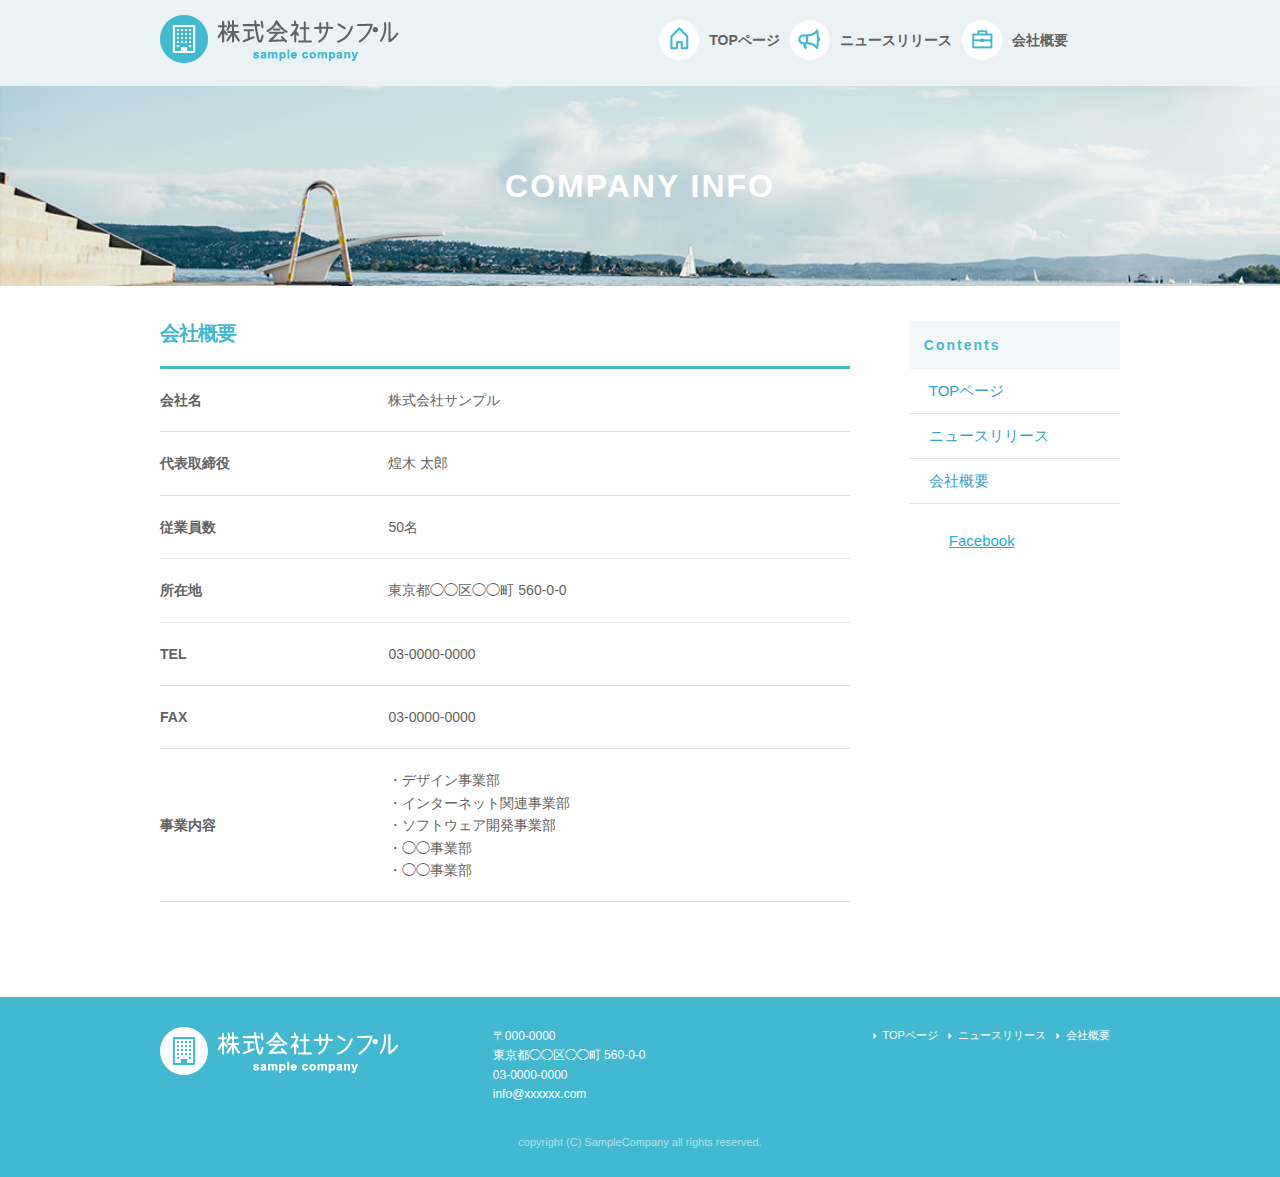
<file: company.html>
<!DOCTYPE html>
<html lang="ja">
<head>

  <!-- Basic Page Needs
  –––––––––––––––––––––––––––––––––––––––––––––––––– -->
  <meta charset="utf-8">
  <title>COMPANY INFO | 株式会社サンプル</title>
  <meta name="description" content="">
  <meta name="author" content="">

  <!-- Mobile Specific Metas
  –––––––––––––––––––––––––––––––––––––––––––––––––– -->
  <meta name="viewport" content="width=device-width, initial-scale=1">

  
  <!-- CSS
  –––––––––––––––––––––––––––––––––––––––––––––––––– -->
  <link rel="stylesheet" href="css/normalize.css">
  <link rel="stylesheet" href="css/skeleton.css">
  <link rel="stylesheet" href="css/sample.css">

  <!-- Favicon
  –––––––––––––––––––––––––––––––––––––––––––––––––– -->
  <link rel="icon" type="image/png" href="images/favicon.png">

</head>
<body>
 <div id="fb-root"></div>
<script>(function(d, s, id) {
  var js, fjs = d.getElementsByTagName(s)[0];
  if (d.getElementById(id)) return;
  js = d.createElement(s); js.id = id;
  js.src = 'https://connect.facebook.net/ja_JP/sdk.js#xfbml=1&version=v3.2';
  fjs.parentNode.insertBefore(js, fjs);
}(document, 'script', 'facebook-jssdk'));</script>
    
    <header>
    <div id="header_in" class="container">
      <div class="row">
        <div class="six columns logo">
          
          <h1><a href="index.html"><img class="u-max-full-width" src="images/top/logo.png" alt="株式会社サンプル" srcset="images/top/logo@2x.png 2x" /></a></h1>
          
        </div>
        <div class="six columns navi">
          
          <div class="sp_navi">
            <img id="sp_navi_btn" class="u-max-full-width" src="images/top/sp_navi.png" alt="sp_navi" srcset="images/top/sp_navi@2x.png 2x" />
            
            <ul class="sp_navi_li">
              <li><a href="index.html">TOPページ</a></li>
              <li><a href="news.html">ニュースリリース</a></li>
              <li><a href="company.html">会社概要</a></li>
            </ul>
          </div>
          <!-- sp_navi -->
          
          <div class="pc_navi">
            
            <ul class="pc_navi_li">
              <li class="navi_toppage"><a href="index.html">TOPページ</a></li>
              <li class="navi_news"><a href="news.html">ニュースリリース</a></li>
              <li class="navi_company"><a href="company.html">会社概要</a></li>
            </ul>
            
          </div>
          <!--pc_navi-->
        </div>
      </div>
      <!--row-->
    </div>
    <!--header_in-->
  </header>
  <!--headerここまで-->
  
  <!-- sub_cover -->
  <div id="sub_cover">
  <div class="container">
    <div class="row">

      <div class="twelve columns">
        <h2>COMPANY INFO</h2>
      </div>

    </div>
   </div>
 </div>
 <!-- sub_coverここまで -->
 
 <!-- contents-->
 <div id="contents">
     <div class="container">
         <div class="row">
             <div id="main" class="nine columns">
                 <h2 class="company_title">会社概要</h2>
                 <table class="u-full-width">
                    <tbody>
                      <tr>
                        <th>会社名</th>
                        <td>株式会社サンプル</td>
                      </tr>
                      <tr>
                        <th>代表取締役</th>
                        <td>煌木 太郎</td>
                      </tr>
                      <tr>
                        <th>従業員数</th>
                        <td>50名</td>
                      </tr>
                      <tr>
                        <th>所在地</th>
                        <td>東京都◯◯区◯◯町&nbsp;560-0-0</td>
                      </tr>
                      <tr>
                        <th>TEL</th>
                        <td>03-0000-0000</td>
                      </tr>
                      <tr>
                        <th>FAX</th>
                        <td>03-0000-0000</td>
                      </tr>
                      <tr>
                        <th>事業内容</th>
                        <td>
                          ・デザイン事業部<br>
                          ・インターネット関連事業部<br>
                          ・ソフトウェア開発事業部<br>
                          ・◯◯事業部<br>
                          ・◯◯事業部
                        </td>
                      </tr>
                    </tbody>
                </table>
             </div> <!-- columns -->
             
             <div id="sidebar" class="three columns">
              <div class="pc_sidemenu">
                <h3>Contents</h3>

                  <ul>
                    <li><a href="index.html">TOPページ</a></li>
                    <li><a href="news.html">ニュースリリース</a></li>
                    <li><a href="company.html">会社概要</a></li>
                  </ul>
          
               </div>

               <div class="fb-page" data-href="https://www.facebook.com/facebook" data-tabs="timeline" data-width="280px" data-height="300px" data-small-header="false" data-adapt-container-width="true" data-hide-cover="false" data-show-facepile="false"><blockquote cite="https://www.facebook.com/facebook" class="fb-xfbml-parse-ignore"><a href="https://www.facebook.com/facebook">Facebook</a></blockquote></div>
        
            </div> <!-- columns -->
        </div>
     </div>
 </div>
 <!-- contentsここまで -->
 
 <!-- footer -->
<footer>
  <div class="container">
    <div class="row">
      <div class="four columns sp">
        <img class="u-max-full-width" src="images/top/footer_logo.png" alt="株式会社サンプル" srcset="images/top/footer_logo@2x.png 2x" />
      </div>
      <!-- columns -->
      <div class="four columns foot_address sp">
        〒000-0000<br />
        東京都◯◯区◯◯町 560-0-0<br />
        03-0000-0000<br />
        info@xxxxxx.com
      </div>
      <!-- columns -->
      <div class="four columns">
        <ul class="foot_navi">
          <li><a href="">TOPページ</a></li>
          <li><a href="">ニュースリリース</a></li>
          <li><a href="">会社概要</a></li>
        </ul>
      </div>
      <!-- columns -->
    </div>
    <!-- row -->

    <div class="row">
      <div class="twelve columns sp">
        <p class="copy">copyright (C) SampleCompany all rights reserved.</p>
      </div>
      <!-- columns -->
    </div>
    <!-- row -->
  </div>
</footer>
<!-- //footer -->

<script type="text/javascript" src="//ajax.googleapis.com/ajax/libs/jquery/1.10.2/jquery.min.js"></script>

<script>
  $(function(){
    $(document).ready(function(){

      $("#sp_navi_btn").click(function () {
        $(this).next().slideToggle();
      });

    });
  });

</script>
  
    
</body>
</html>
</file>
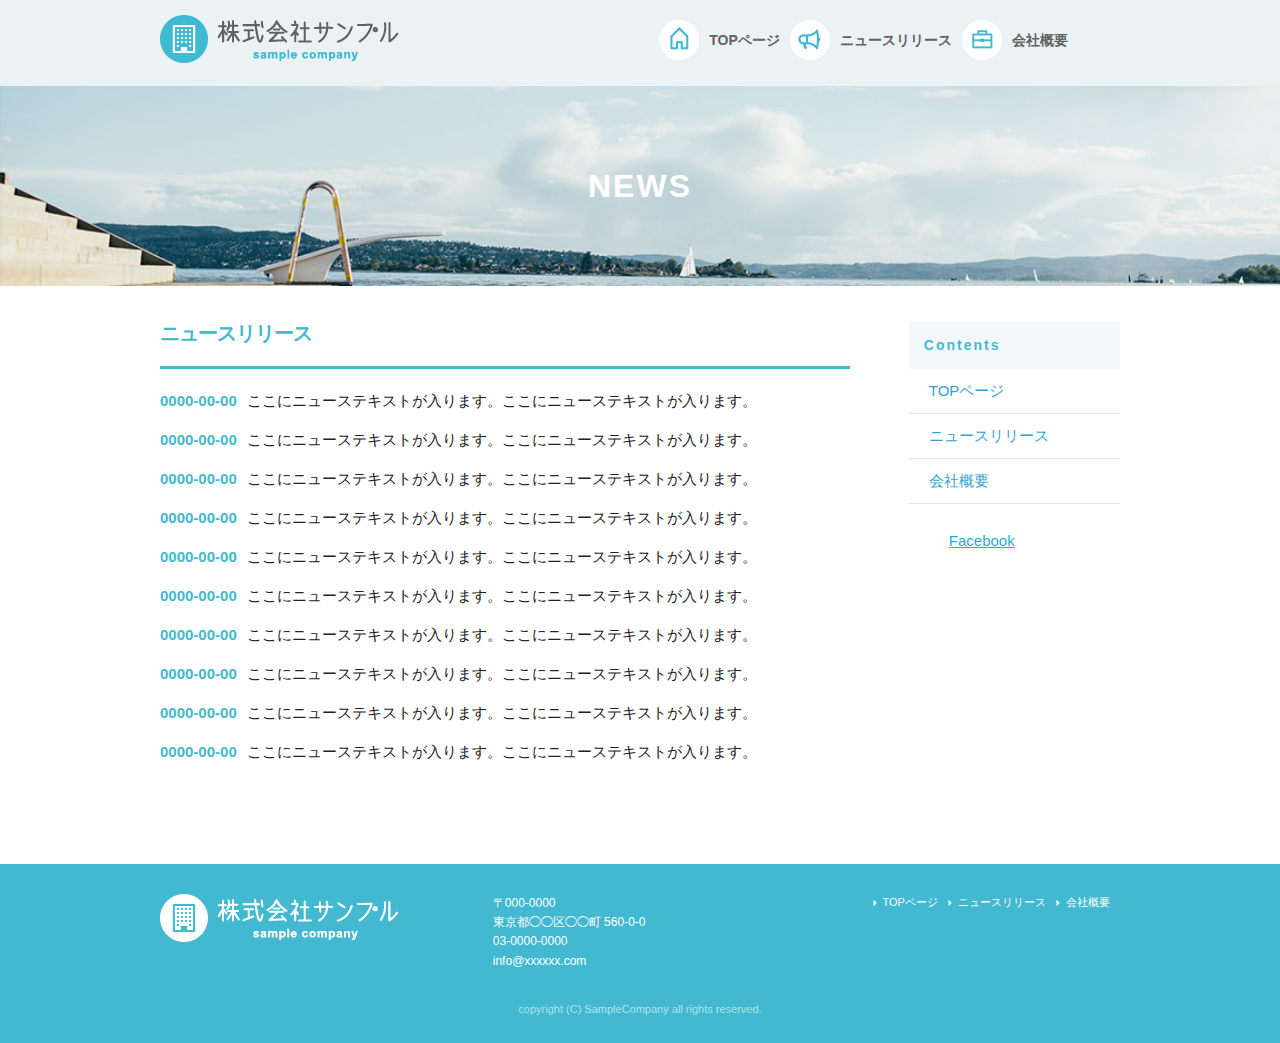
<file: news.html>
<!DOCTYPE html>
<html lang="ja">
<head>

  <!-- Basic Page Needs
  –––––––––––––––––––––––––––––––––––––––––––––––––– -->
  <meta charset="utf-8">
  <title>NEWS | 株式会社サンプル</title>
  <meta name="description" content="">
  <meta name="author" content="">

  <!-- Mobile Specific Metas
  –––––––––––––––––––––––––––––––––––––––––––––––––– -->
  <meta name="viewport" content="width=device-width, initial-scale=1">

  
  <!-- CSS
  –––––––––––––––––––––––––––––––––––––––––––––––––– -->
  <link rel="stylesheet" href="css/normalize.css">
  <link rel="stylesheet" href="css/skeleton.css">
  <link rel="stylesheet" href="css/sample.css">

  <!-- Favicon
  –––––––––––––––––––––––––––––––––––––––––––––––––– -->
  <link rel="icon" type="image/png" href="images/favicon.png">

</head>
<body>
    
    <div id="fb-root"></div>
<script>(function(d, s, id) {
  var js, fjs = d.getElementsByTagName(s)[0];
  if (d.getElementById(id)) return;
  js = d.createElement(s); js.id = id;
  js.src = 'https://connect.facebook.net/ja_JP/sdk.js#xfbml=1&version=v3.2';
  fjs.parentNode.insertBefore(js, fjs);
}(document, 'script', 'facebook-jssdk'));</script>
    
    <header>
    <div id="header_in" class="container">
      <div class="row">
        <div class="six columns logo">
          
          <h1><a href="index.html"><img class="u-max-full-width" src="images/top/logo.png" alt="株式会社サンプル" srcset="images/top/logo@2x.png 2x" /></a></h1>
          
        </div>
        <div class="six columns navi">
          
          <div class="sp_navi">
            <img id="sp_navi_btn" class="u-max-full-width" src="images/top/sp_navi.png" alt="sp_navi" srcset="images/top/sp_navi@2x.png 2x" />
            
            <ul class="sp_navi_li">
              <li><a href="index.html">TOPページ</a></li>
              <li><a href="news.html">ニュースリリース</a></li>
              <li><a href="company.html">会社概要</a></li>
            </ul>
          </div>
          <!-- sp_navi -->
          
          <div class="pc_navi">
            
            <ul class="pc_navi_li">
              <li class="navi_toppage"><a href="index.html">TOPページ</a></li>
              <li class="navi_news"><a href="news.html">ニュースリリース</a></li>
              <li class="navi_company"><a href="company.html">会社概要</a></li>
            </ul>
            
          </div>
          <!--pc_navi-->
        </div>
      </div>
      <!--row-->
    </div>
    <!--header_in-->
  </header>
  <!--headerここまで-->
  
  <!-- sub_cover -->
  <div id="sub_cover">
  <div class="container">
    <div class="row">

      <div class="twelve columns">
        <h2>NEWS</h2>
      </div>

    </div>
   </div>
 </div>
 <!-- sub_coverここまで -->
 
 <!-- contents-->
 <div id="contents">
  <div class="container">
    <div class="row">

      <div id="main" class="nine columns">
        <h2>ニュースリリース</h2>

        <ul class="news_li">
          <li><span>0000-00-00</span>ここにニューステキストが入ります。ここにニューステキストが入ります。</li>
          <li><span>0000-00-00</span>ここにニューステキストが入ります。ここにニューステキストが入ります。</li>
          <li><span>0000-00-00</span>ここにニューステキストが入ります。ここにニューステキストが入ります。</li>
          <li><span>0000-00-00</span>ここにニューステキストが入ります。ここにニューステキストが入ります。</li>
          <li><span>0000-00-00</span>ここにニューステキストが入ります。ここにニューステキストが入ります。</li>
          <li><span>0000-00-00</span>ここにニューステキストが入ります。ここにニューステキストが入ります。</li>
          <li><span>0000-00-00</span>ここにニューステキストが入ります。ここにニューステキストが入ります。</li>
          <li><span>0000-00-00</span>ここにニューステキストが入ります。ここにニューステキストが入ります。</li>
          <li><span>0000-00-00</span>ここにニューステキストが入ります。ここにニューステキストが入ります。</li>
          <li><span>0000-00-00</span>ここにニューステキストが入ります。ここにニューステキストが入ります。</li>
        </ul>
      </div>

      <div id="sidebar" class="three columns">

        <div class="pc_sidemenu">
          <h3>Contents</h3>

          <ul>
            <li><a href="index.html">TOPページ</a></li>
            <li><a href="news.html">ニュースリリース</a></li>
            <li><a href="company.html">会社概要</a></li>
          </ul>
        </div>

        <div class="fb-page" data-href="https://www.facebook.com/facebook" data-tabs="timeline" data-width="180px" data-height="300px" data-small-header="false" data-adapt-container-width="true" data-hide-cover="false" data-show-facepile="false"><blockquote cite="https://www.facebook.com/facebook" class="fb-xfbml-parse-ignore"><a href="https://www.facebook.com/facebook">Facebook</a></blockquote></div>
        
      </div>

    </div>
  </div>
</div>
<!-- contentsここまで -->


<!-- footer -->
<footer>
  <div class="container">
    <div class="row">
      <div class="four columns sp">
        <img class="u-max-full-width" src="images/top/footer_logo.png" alt="株式会社サンプル" srcset="images/top/footer_logo@2x.png 2x" />
      </div>
      <!-- columns -->
      <div class="four columns foot_address sp">
        〒000-0000<br />
        東京都◯◯区◯◯町 560-0-0<br />
        03-0000-0000<br />
        info@xxxxxx.com
      </div>
      <!-- columns -->
      <div class="four columns">
        <ul class="foot_navi">
          <li><a href="">TOPページ</a></li>
          <li><a href="">ニュースリリース</a></li>
          <li><a href="">会社概要</a></li>
        </ul>
      </div>
      <!-- columns -->
    </div>
    <!-- row -->

    <div class="row">
      <div class="twelve columns sp">
        <p class="copy">copyright (C) SampleCompany all rights reserved.</p>
      </div>
      <!-- columns -->
    </div>
    <!-- row -->
  </div>
</footer>
<!-- //footer -->

<script type="text/javascript" src="//ajax.googleapis.com/ajax/libs/jquery/1.10.2/jquery.min.js"></script>

<script>
  $(function(){
    $(document).ready(function(){

      $("#sp_navi_btn").click(function () {
        $(this).next().slideToggle();
      });

    });
  });

</script>
  
  
</body>

</html>
</file>
<file: css/skeleton.css>
/*
* Skeleton V2.0.4
* Copyright 2014, Dave Gamache
* www.getskeleton.com
* Free to use under the MIT license.
* http://www.opensource.org/licenses/mit-license.php
* 12/29/2014
*/


/* Table of contents
––––––––––––––––––––––––––––––––––––––––––––––––––
- Grid
- Base Styles
- Typography
- Links
- Buttons
- Forms
- Lists
- Code
- Tables
- Spacing
- Utilities
- Clearing
- Media Queries
*/


/* Grid
–––––––––––––––––––––––––––––––––––––––––––––––––– */
.container {
  position: relative;
  width: 100%;
  max-width: 960px;
  margin: 0 auto;
  padding: 0 20px;
  box-sizing: border-box; }
.column,
.columns {
  width: 100%;
  float: left;
  box-sizing: border-box; }

/* For devices larger than 400px */
@media (min-width: 400px) {
  .container {
    width: 85%;
    padding: 0; }
}

/* For devices larger than 550px */
@media (min-width: 550px) {
  .container {
    width: 80%; }
  .column,
  .columns {
    margin-left: 4%; }
  .column:first-child,
  .columns:first-child {
    margin-left: 0; }

  .one.column,
  .one.columns                    { width: 4.66666666667%; }
  .two.columns                    { width: 13.3333333333%; }
  .three.columns                  { width: 22%;            }
  .four.columns                   { width: 30.6666666667%; }
  .five.columns                   { width: 39.3333333333%; }
  .six.columns                    { width: 48%;            }
  .seven.columns                  { width: 56.6666666667%; }
  .eight.columns                  { width: 65.3333333333%; }
  .nine.columns                   { width: 74.0%;          }
  .ten.columns                    { width: 82.6666666667%; }
  .eleven.columns                 { width: 91.3333333333%; }
  .twelve.columns                 { width: 100%; margin-left: 0; }

  .one-third.column               { width: 30.6666666667%; }
  .two-thirds.column              { width: 65.3333333333%; }

  .one-half.column                { width: 48%; }

  /* Offsets */
  .offset-by-one.column,
  .offset-by-one.columns          { margin-left: 8.66666666667%; }
  .offset-by-two.column,
  .offset-by-two.columns          { margin-left: 17.3333333333%; }
  .offset-by-three.column,
  .offset-by-three.columns        { margin-left: 26%;            }
  .offset-by-four.column,
  .offset-by-four.columns         { margin-left: 34.6666666667%; }
  .offset-by-five.column,
  .offset-by-five.columns         { margin-left: 43.3333333333%; }
  .offset-by-six.column,
  .offset-by-six.columns          { margin-left: 52%;            }
  .offset-by-seven.column,
  .offset-by-seven.columns        { margin-left: 60.6666666667%; }
  .offset-by-eight.column,
  .offset-by-eight.columns        { margin-left: 69.3333333333%; }
  .offset-by-nine.column,
  .offset-by-nine.columns         { margin-left: 78.0%;          }
  .offset-by-ten.column,
  .offset-by-ten.columns          { margin-left: 86.6666666667%; }
  .offset-by-eleven.column,
  .offset-by-eleven.columns       { margin-left: 95.3333333333%; }

  .offset-by-one-third.column,
  .offset-by-one-third.columns    { margin-left: 34.6666666667%; }
  .offset-by-two-thirds.column,
  .offset-by-two-thirds.columns   { margin-left: 69.3333333333%; }

  .offset-by-one-half.column,
  .offset-by-one-half.columns     { margin-left: 52%; }

}


/* Base Styles
–––––––––––––––––––––––––––––––––––––––––––––––––– */
/* NOTE
html is set to 62.5% so that all the REM measurements throughout Skeleton
are based on 10px sizing. So basically 1.5rem = 15px :) */
html {
  font-size: 62.5%; }
body {
  font-size: 1.5em; /* currently ems cause chrome bug misinterpreting rems on body element */
  line-height: 1.6;
  font-weight: 400;
  font-family: "Raleway", "HelveticaNeue", "Helvetica Neue", Helvetica, Arial, sans-serif;
  color: #222; }


/* Typography
–––––––––––––––––––––––––––––––––––––––––––––––––– */
h1, h2, h3, h4, h5, h6 {
  margin-top: 0;
  margin-bottom: 2rem;
  font-weight: 300; }
h1 { font-size: 4.0rem; line-height: 1.2;  letter-spacing: -.1rem;}
h2 { font-size: 3.6rem; line-height: 1.25; letter-spacing: -.1rem; }
h3 { font-size: 3.0rem; line-height: 1.3;  letter-spacing: -.1rem; }
h4 { font-size: 2.4rem; line-height: 1.35; letter-spacing: -.08rem; }
h5 { font-size: 1.8rem; line-height: 1.5;  letter-spacing: -.05rem; }
h6 { font-size: 1.5rem; line-height: 1.6;  letter-spacing: 0; }

/* Larger than phablet */
@media (min-width: 550px) {
  h1 { font-size: 5.0rem; }
  h2 { font-size: 4.2rem; }
  h3 { font-size: 3.6rem; }
  h4 { font-size: 3.0rem; }
  h5 { font-size: 2.4rem; }
  h6 { font-size: 1.5rem; }
}

p {
  margin-top: 0; }


/* Links
–––––––––––––––––––––––––––––––––––––––––––––––––– */
a {
  color: #1EAEDB; }
a:hover {
  color: #0FA0CE; }


/* Buttons
–––––––––––––––––––––––––––––––––––––––––––––––––– */
.button,
button,
input[type="submit"],
input[type="reset"],
input[type="button"] {
  display: inline-block;
  height: 38px;
  padding: 0 30px;
  color: #555;
  text-align: center;
  font-size: 11px;
  font-weight: 600;
  line-height: 38px;
  letter-spacing: .1rem;
  text-transform: uppercase;
  text-decoration: none;
  white-space: nowrap;
  background-color: transparent;
  border-radius: 4px;
  border: 1px solid #bbb;
  cursor: pointer;
  box-sizing: border-box; }
.button:hover,
button:hover,
input[type="submit"]:hover,
input[type="reset"]:hover,
input[type="button"]:hover,
.button:focus,
button:focus,
input[type="submit"]:focus,
input[type="reset"]:focus,
input[type="button"]:focus {
  color: #333;
  border-color: #888;
  outline: 0; }
.button.button-primary,
button.button-primary,
input[type="submit"].button-primary,
input[type="reset"].button-primary,
input[type="button"].button-primary {
  color: #FFF;
  background-color: #33C3F0;
  border-color: #33C3F0; }
.button.button-primary:hover,
button.button-primary:hover,
input[type="submit"].button-primary:hover,
input[type="reset"].button-primary:hover,
input[type="button"].button-primary:hover,
.button.button-primary:focus,
button.button-primary:focus,
input[type="submit"].button-primary:focus,
input[type="reset"].button-primary:focus,
input[type="button"].button-primary:focus {
  color: #FFF;
  background-color: #1EAEDB;
  border-color: #1EAEDB; }


/* Forms
–––––––––––––––––––––––––––––––––––––––––––––––––– */
input[type="email"],
input[type="number"],
input[type="search"],
input[type="text"],
input[type="tel"],
input[type="url"],
input[type="password"],
textarea,
select {
  height: 38px;
  padding: 6px 10px; /* The 6px vertically centers text on FF, ignored by Webkit */
  background-color: #fff;
  border: 1px solid #D1D1D1;
  border-radius: 4px;
  box-shadow: none;
  box-sizing: border-box; }
/* Removes awkward default styles on some inputs for iOS */
input[type="email"],
input[type="number"],
input[type="search"],
input[type="text"],
input[type="tel"],
input[type="url"],
input[type="password"],
textarea {
  -webkit-appearance: none;
     -moz-appearance: none;
          appearance: none; }
textarea {
  min-height: 65px;
  padding-top: 6px;
  padding-bottom: 6px; }
input[type="email"]:focus,
input[type="number"]:focus,
input[type="search"]:focus,
input[type="text"]:focus,
input[type="tel"]:focus,
input[type="url"]:focus,
input[type="password"]:focus,
textarea:focus,
select:focus {
  border: 1px solid #33C3F0;
  outline: 0; }
label,
legend {
  display: block;
  margin-bottom: .5rem;
  font-weight: 600; }
fieldset {
  padding: 0;
  border-width: 0; }
input[type="checkbox"],
input[type="radio"] {
  display: inline; }
label > .label-body {
  display: inline-block;
  margin-left: .5rem;
  font-weight: normal; }


/* Lists
–––––––––––––––––––––––––––––––––––––––––––––––––– */
ul {
  list-style: circle inside; }
ol {
  list-style: decimal inside; }
ol, ul {
  padding-left: 0;
  margin-top: 0; }
ul ul,
ul ol,
ol ol,
ol ul {
  margin: 1.5rem 0 1.5rem 3rem;
  font-size: 90%; }
li {
  margin-bottom: 1rem; }


/* Code
–––––––––––––––––––––––––––––––––––––––––––––––––– */
code {
  padding: .2rem .5rem;
  margin: 0 .2rem;
  font-size: 90%;
  white-space: nowrap;
  background: #F1F1F1;
  border: 1px solid #E1E1E1;
  border-radius: 4px; }
pre > code {
  display: block;
  padding: 1rem 1.5rem;
  white-space: pre; }


/* Tables
–––––––––––––––––––––––––––––––––––––––––––––––––– */
th,
td {
  padding: 12px 15px;
  text-align: left;
  border-bottom: 1px solid #E1E1E1; }
th:first-child,
td:first-child {
  padding-left: 0; }
th:last-child,
td:last-child {
  padding-right: 0; }


/* Spacing
–––––––––––––––––––––––––––––––––––––––––––––––––– */
button,
.button {
  margin-bottom: 1rem; }
input,
textarea,
select,
fieldset {
  margin-bottom: 1.5rem; }
pre,
blockquote,
dl,
figure,
table,
p,
ul,
ol,
form {
  margin-bottom: 2.5rem; }


/* Utilities
–––––––––––––––––––––––––––––––––––––––––––––––––– */
.u-full-width {
  width: 100%;
  box-sizing: border-box; }
.u-max-full-width {
  max-width: 100%;
  box-sizing: border-box; }
.u-pull-right {
  float: right; }
.u-pull-left {
  float: left; }


/* Misc
–––––––––––––––––––––––––––––––––––––––––––––––––– */
hr {
  margin-top: 3rem;
  margin-bottom: 3.5rem;
  border-width: 0;
  border-top: 1px solid #E1E1E1; }


/* Clearing
–––––––––––––––––––––––––––––––––––––––––––––––––– */

/* Self Clearing Goodness */
.container:after,
.row:after,
.u-cf {
  content: "";
  display: table;
  clear: both; }


/* Media Queries
–––––––––––––––––––––––––––––––––––––––––––––––––– */
/*
Note: The best way to structure the use of media queries is to create the queries
near the relevant code. For example, if you wanted to change the styles for buttons
on small devices, paste the mobile query code up in the buttons section and style it
there.
*/


/* Larger than mobile */
@media (min-width: 400px) {}

/* Larger than phablet (also point when grid becomes active) */
@media (min-width: 550px) {}

/* Larger than tablet */
@media (min-width: 750px) {}

/* Larger than desktop */
@media (min-width: 1000px) {}

/* Larger than Desktop HD */
@media (min-width: 1200px) {}
</file>
<file: css/sample.css>
html {
  font-size: 62.5; }

header {
  background: #eaf2f4; }
  header #header_in {
    padding-top: 10px;
    padding-bottom: 4px; }
  @media (max-width: 550px) {
    header .logo {
      width: 190px; }
    header .navi {
      width: 40px;
      float: right; }
    header .pc_navi {
      display: none; } }
  header .sp_navi_li {
    width: 180px;
    position: absolute;
    top: 50px;
    right: 2%;
    border: 1px solid #eee;
    background: white;
    margin: 0;
    padding: 0;
    display: none;
    z-index: 100; }
    header .sp_navi_li li {
      list-style: none;
      margin: 0;
      padding: 0; }
      header .sp_navi_li li a {
        display: block;
        padding: 10px 8px;
        border-bottom: 1px solid #eee;
        font-size: 14px;
        text-decoration: none; }
  @media (min-width: 551px) {
    header .sp_navi {
      display: none; }
    header #header_in {
      padding: 15px 0 10px 0; }
    header .pc_navi_li {
      margin: 0;
      padding: 0; }
      header .pc_navi_li li {
        list-style: none;
        margin: 5px 0 0 0;
        padding: 0; }
        header .pc_navi_li li a {
          color: #626262;
          text-decoration: none;
          font-weight: bold;
          font-size: 14px;
          font-size: 1.4rem;
          float: left;
          padding-right: 10px; }
        header .pc_navi_li li a:hover {
          color: #42b9d0; }
      header .pc_navi_li li.navi_toppage a {
        background-repeat: no-repeat;
        display: inline-block;
        line-height: 40px;
        padding-left: 50px;
        background-image: url("../images/top/navi_top.png");
        background-size: 40px 40px; } }
    @media screen and (min-width: 551px) and (-webkit-min-device-pixel-ratio: 2), (min-width: 551px) and (min-resolution: 2dppx) {
      header .pc_navi_li li.navi_toppage a {
        background-image: url("../images/top/navi_top@2x.png"); } }
  @media (min-width: 551px) {
      header .pc_navi_li li.navi_news a {
        background-repeat: no-repeat;
        display: inline-block;
        line-height: 40px;
        padding-left: 50px;
        background-image: url("../images/top/navi_news.png");
        background-size: 40px 40px; } }
    @media screen and (min-width: 551px) and (-webkit-min-device-pixel-ratio: 2), (min-width: 551px) and (min-resolution: 2dppx) {
      header .pc_navi_li li.navi_news a {
        background-image: url("../images/top/navi_news@2x.png"); } }
  @media (min-width: 551px) {
      header .pc_navi_li li.navi_company a {
        background-repeat: no-repeat;
        display: inline-block;
        line-height: 40px;
        padding-left: 50px;
        background-image: url("../images/top/navi_company.png");
        background-size: 40px 40px; } }
    @media screen and (min-width: 551px) and (-webkit-min-device-pixel-ratio: 2), (min-width: 551px) and (min-resolution: 2dppx) {
      header .pc_navi_li li.navi_company a {
        background-image: url("../images/top/navi_company@2x.png"); } }

#cover_area {
  text-align: center;
  padding: 80px 0;
  background-image: url("../images/top/cover.jpg");
  background-size: cover; }
  @media screen and (-webkit-min-device-pixel-ratio: 2), (min-resolution: 2dppx) {
    #cover_area {
      background-image: url("../images/top/cover@2x.jpg"); } }
  @media (min-width: 551px) {
    #cover_area {
      text-align: left;
      height: 420px;
      padding: 0; }
      #cover_area img {
        margin-top: 180px;
        margin-left: 70px; } }

#service_area {
  padding-top: 20px; }
  @media (min-width: 551px) {
    #service_area {
      padding-top: 30px; } }
  #service_area .columns {
    color: #626262; }
    #service_area .columns .service_title {
      font-size: 18px;
      font-size: 1.8rem;
      font-weight: bold;
      margin-top: 8px; }
    #service_area .columns p {
      font-size: 15px;
      font-size: 1.5rem;
      margin-top: 10px; }
    @media (min-width: 551px) {
      #service_area .columns .service_title {
        font-size: 16px;
        font-size: 1.6rem; }
      #service_area .columns p {
        font-size: 13px;
        font-size: 1.3rem; } }

#news_area {
  background-color: #eaf2f4; }
  @media (min-width: 551px) {
    #news_area .container {
      padding: 0px 10% 50px 10%; } }
  #news_area .news_title {
    text-align: center;
    font-size: 26px;
    font-size: 2.6rem;
    color: #42b9d0;
    padding: 15px 0 10px 0;
    font-weight: bold;
    letter-spacing: 0.2rem; }
  #news_area .news_lists li {
    list-style: none;
    font-size: 15px;
    font-size: 1.5rem; }
    #news_area .news_lists li span {
      color: #42b9d0;
      font-weight: bold;
      display: block;
      margin-bottom: 3px; }
  @media (min-width: 551px) {
    #news_area .news_title {
      font-size: 22px;
      font-size: 2.2rem;
      padding: 50px 0 41px 0; }
    #news_area .news_lists li {
      font-size: 14px;
      font-size: 1.4rem;
      margin-bottom: 20px; }
      #news_area .news_lists li span {
        display: inline;
        margin-bottom: 0px; } }

footer {
  background-color: #42b9d0;
  color: #fff;
  padding-top: 20px; }
  @media (max-width: 550px) {
    footer .container {
      margin: 0;
      padding: 0; }
    footer .sp {
      padding: 0 6%;
      margin: 0 auto; }
    footer .foot_navi {
      margin-top: 20px; }
      footer .foot_navi li {
        list-style: none;
        margin-bottom: 1px; }
        footer .foot_navi li a {
          color: #42b9d0;
          background-color: #eaf2f4;
          display: block;
          text-align: center;
          font-weight: bold;
          text-decoration: none;
          font-size: 16px;
          font-size: 1.6rem;
          padding: 16px 0; } }
  footer .foot_address {
    font-size: 16px;
    font-size: 1.6rem;
    padding-top: 10px; }
  footer .copy {
    text-align: center;
    font-size: 11px;
    font-size: 1.1rem;
    color: #b2e1ea; }
  @media (min-width: 551px) {
    footer {
      padding-top: 30px; }
      footer .foot_address {
        padding: 0px;
        font-size: 12px;
        font-size: 1.2rem; }
      footer .foot_navi {
        float: right; }
        footer .foot_navi li {
          list-style: none;
          background-repeat: no-repeat;
          background-position: left center;
          display: inline-block;
          float: left;
          margin-right: 10px;
          font-size: 11px;
          font-size: 1.1rem;
          background-image: url("../images/top/foot_arroehead.png");
          background-size: 4px 6px; } }
      @media screen and (min-width: 551px) and (-webkit-min-device-pixel-ratio: 2), (min-width: 551px) and (min-resolution: 2dppx) {
        footer .foot_navi li {
          background-image: url("../images/top/foot_arroehead@2x.png"); } }
  @media (min-width: 551px) {
        footer .foot_navi a {
          color: white;
          padding-left: 10px;
          text-decoration: none; }
        footer .foot_navi a:hover {
          color: #eaf2f4; }
      footer .copy {
        margin-top: 30px; } }

h1 {
  margin: 0;
  padding: 0; }

/* news.html company.html
------------------------------------------------------------*/
#sub_cover {
  background-image: url(../images/news/sub_cover.jpg);
  padding: 40px 0;
  background-size: cover; }
  @media screen and (-webkit-min-device-pixel-ratio: 2), (min-resolution: 2dppx) {
    #sub_cover {
      background-image: url(../images/news/sub_cover@2x.jpg); } }
  #sub_cover h2 {
    text-align: center;
    color: white;
    font-size: 16px;
    font-size: 1.6rem;
    font-weight: bold;
    margin: 0;
    letter-spacing: 0.2rem; }
  @media (min-width: 550px) {
    #sub_cover {
      padding: 80px 0; }
      #sub_cover h2 {
        font-size: 32px;
        font-size: 3.2rem; } }

#contents {
  padding-top: 20px; }
  @media (min-width: 550px) {
    #contents {
      padding-top: 35px;
      padding-bottom: 70px; } }
  #contents #main h2 {
    color: #42b9d0;
    border-bottom: 3px solid #42b9d0;
    font-size: 15px;
    font-size: 1.5rem;
    font-weight: bold;
    padding-bottom: 15px; }
  #contents #main .news_li {
    font-size: 15px;
    font-size: 1.5rem; }
    #contents #main .news_li li {
      list-style: none; }
      #contents #main .news_li li span {
        color: #42b9d0;
        display: block;
        font-weight: bold;
        margin-bottom: 3px; }
  @media (min-width: 550px) {
    #contents #main {
      padding-right: 20px; }
      #contents #main .news_li li {
        list-style: none;
        padding-bottom: 5px; }
        #contents #main .news_li li span {
          display: inline-block;
          margin-bottom: 0;
          padding-right: 10px; } }
  #contents #main h2.company_title {
    margin-bottom: 0px; }
  #contents #main th, #contents #main td {
    padding: 20px 0;
    color: #626262;
    font-size: 14px;
    font-size: 1.4rem; }
  #contents #main th {
    padding-right: 20px; }
  @media (min-width: 550px) {
    #contents #main h2 {
      font-size: 20px;
      font-size: 2rem;
      padding-bottom: 20px; } }
  #contents #sidebar {
    padding-bottom: 20px; }
    @media (max-width: 550px) {
      #contents #sidebar .pc_sidemenu {
        display: none; } }
    #contents #sidebar .pc_sidemenu h3 {
      color: #42b9d0;
      font-size: 14px;
      font-size: 1.4rem;
      letter-spacing: 0.2rem;
      font-weight: bold;
      background-color: #f3f9fb;
      padding: 15px;
      margin-bottom: 0px; }
    #contents #sidebar .pc_sidemenu li {
      list-style: none;
      display: block;
      border-bottom: 1px solid #e5e5e5;
      background-repeat: no-repeat;
      background-position: 8px center;
      margin-bottom: 0px;
      padding: 10px 10px 10px 20px;
      background-size: 4px 8px; }
      @media screen and (-webkit-min-device-pixel-ratio: 2), (min-resolution: 2dppx) {
        #contents #sidebar .pc_sidemenu li {
          background-image: url(../images/news/side_arrow@2x.png); } }
      #contents #sidebar .pc_sidemenu li a {
        color: #339fd1;
        text-decoration: none; }

/*# sourceMappingURL=sample.css.map */
</file>
